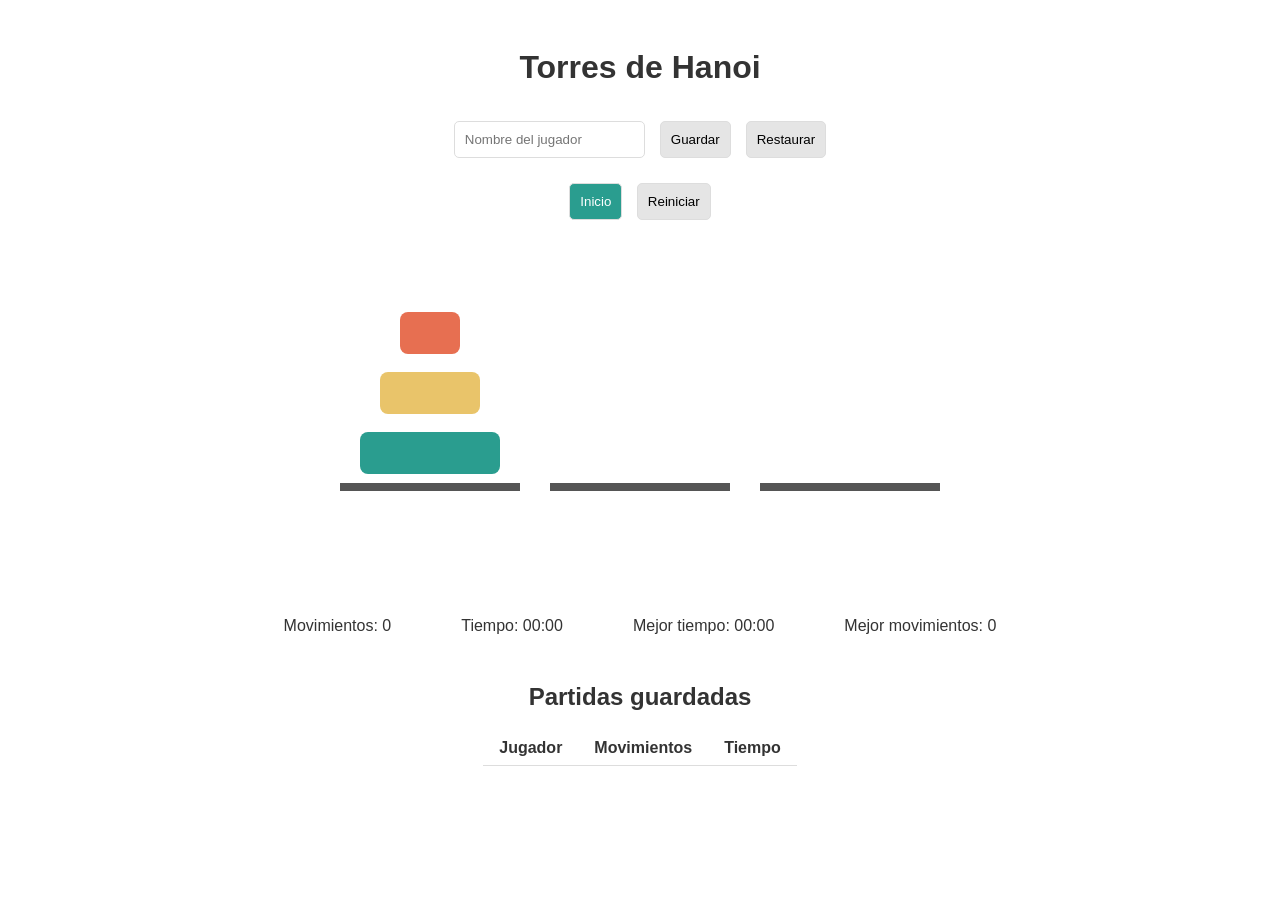
<file: practica5/index.html>
<!DOCTYPE html>
<html lang="es">

<head>
    <meta charset="UTF-8">
    <meta name="viewport" content="width=device-width, initial-scale=1.0">
    <title>Torres de Hanoi</title>
    <link rel="stylesheet" href="estilos.css">
</head>

<body>
    <h1>Torres de Hanoi</h1>

    <p id="mensaje"></p>

    <div class="guardar">
        <input type="text" id="nombreJugador" placeholder="Nombre del jugador">
        <button id="guardar">Guardar</button>
        <button id="restaurar">Restaurar</button>
    </div>

    <div class="controles">
        <button id="inicio">Inicio</button>
        <button id="reiniciar">Reiniciar</button>
    </div>

    <br />

    <div class="juego">
        <div class="torre" id="torre0">
            <div class="celda" id="celda00"></div>
            <div class="celda" id="celda01"></div>
            <div class="celda" id="celda02"></div>
        </div>

        <div class="torre" id="torre1">
            <div class="celda" id="celda10"></div>
            <div class="celda" id="celda11"></div>
            <div class="celda" id="celda12"></div>
        </div>

        <div class="torre" id="torre2">
            <div class="celda" id="celda20"></div>
            <div class="celda" id="celda21"></div>
            <div class="celda" id="celda22"></div>
        </div>
    </div>

    <br />

    <div class="info">
        <p>Movimientos: <span id="movimientos">0</span></p>
        <p>Tiempo: <span id="tiempo">00:00</span></p>
        <p>Mejor tiempo: <span id="mejorTiempo">--:--</span></p>
        <p>Mejor movimientos: <span id="mejorMovimientos">--:--</span></p>
    </div>

    <div class="partidas">
        <h2>Partidas guardadas</h2>
        
        <table>
            <thead>
                <tr>
                    <th>Jugador</th>
                    <th>Movimientos</th>
                    <th>Tiempo</th>
                </tr>
            </thead>
            <tbody id="listaPartidas">
                
            </tbody>
        </table>
    </div>

    <script type="text/javascript" src="script.js"></script>
</body>

</html>
</file>
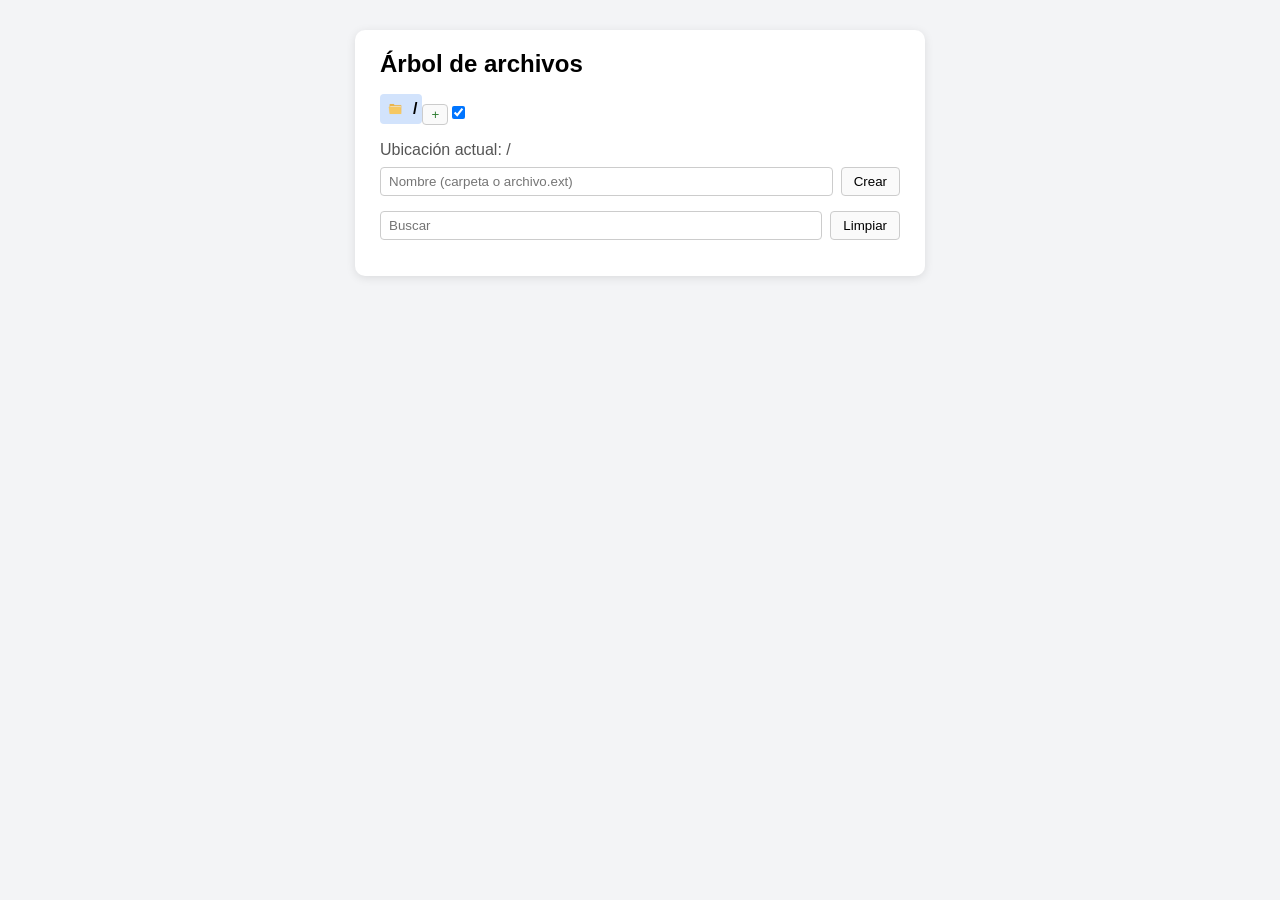
<file: practica6/index.html>
<!DOCTYPE html>
<html lang="es">
<head>
    <meta charset="UTF-8">
    <meta name="viewport" content="width=device-width, initial-scale=1.0">
    <title>Árbol de archivos</title>
    <link rel="stylesheet" href="estilos.css">
    <script src="script.js" defer></script>
</head>
<body>
    <div class="contenedor">
        <h1>Árbol de archivos</h1>
        <ul class="arbol"></ul>

        <form id="formularioCrear">
            <p id="ubicacion">Ubicación actual: /</p>
            <input id="nombre" type="text" placeholder="Nombre (carpeta o archivo.ext)" autocomplete="off">
            <button type="submit" id="crear">Crear</button>
        </form>

        <form id="formularioBuscar">
            <input id="buscar" type="text" placeholder="Buscar" autocomplete="off">
            <button type="button" id="limpiar">Limpiar</button>
        </form>

        <p id="mensaje"></p>
    </div>
</body>
</html>
</file>
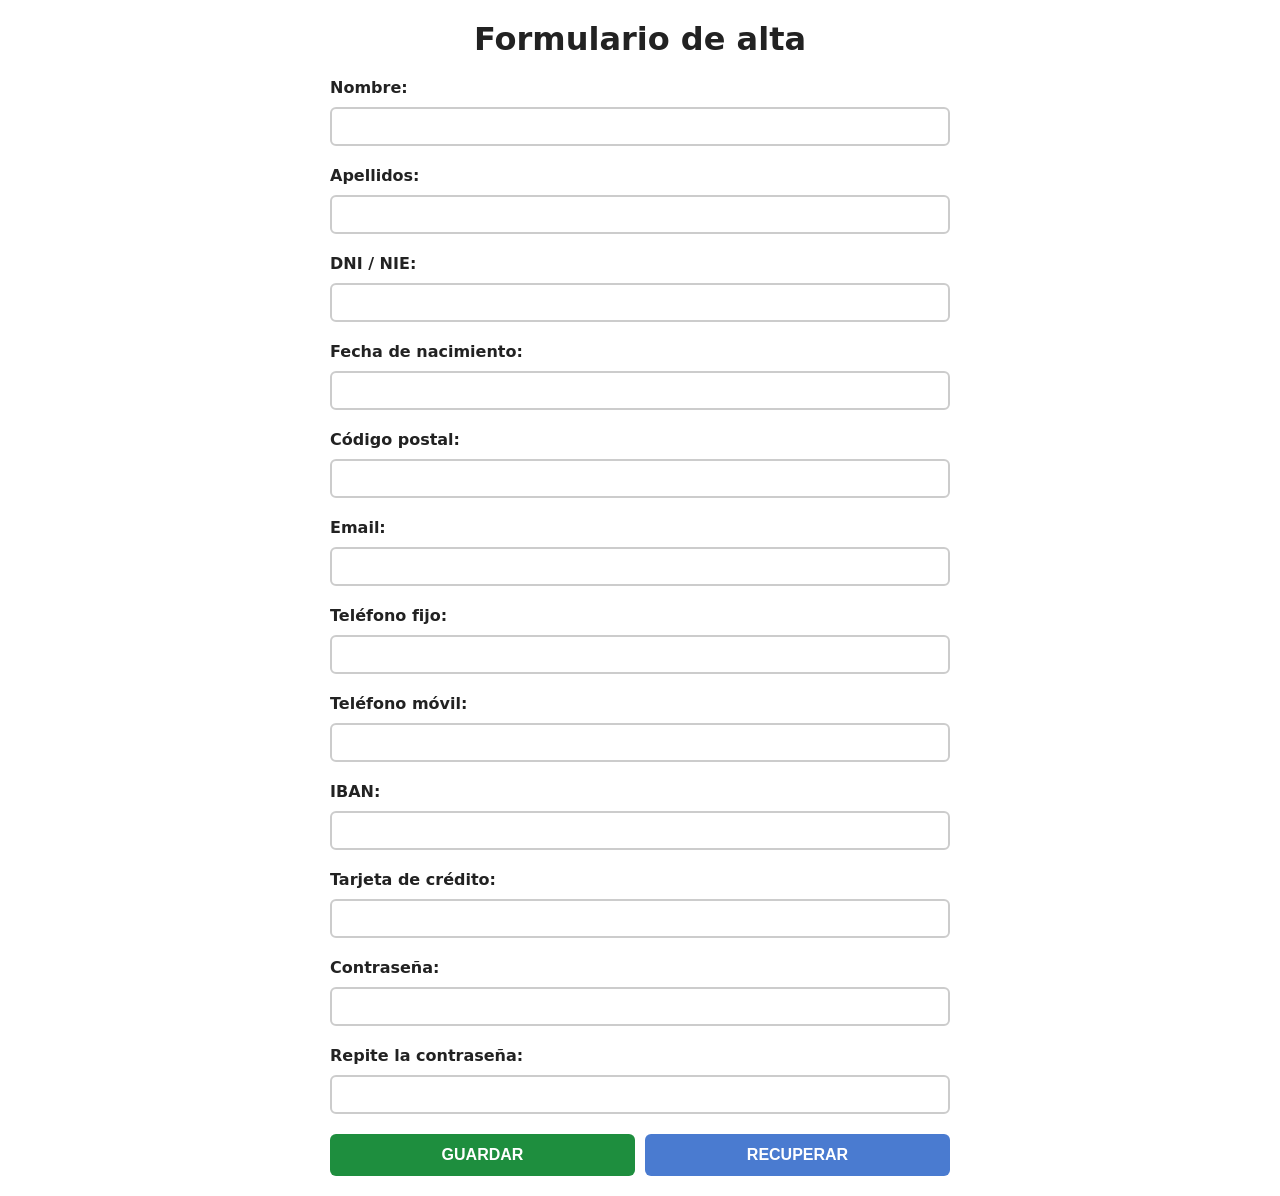
<file: practica7/index.html>
<!DOCTYPE html>
<html lang="es">

<head>
    <meta charset="UTF-8">
    <meta name="viewport" content="width=device-width, initial-scale=1.0">
    <title>VALIDACIÓN DE FORMULARIOS CON EXPRESIONES REGULARES</title>
    <link rel="stylesheet" href="estilos.css">
</head>

<body>
    <div class="contenedor">
        <h1>Formulario de alta</h1>

        <form id="formulario" novalidate>

            <div class="campo">
                <label for="nombre">Nombre:</label>
                <input type="text" name="nombre" id="nombre">
                <span class="aviso">Uno o más nombres, cada uno empezando por mayúscula (Ej. Juan Carlos)</span>
            </div>

            <div class="campo">
                <label for="apellidos">Apellidos:</label>
                <input type="text" name="apellidos" id="apellidos">
                <span class="aviso">Uno o dos apellidos separados por un espacio y con mayúscula inicial</span>
            </div>

            <div class="campo">
                <label for="dni">DNI / NIE:</label>
                <input type="text" name="dni" id="dni">
                <span class="aviso">DNI: 8 números + letra. NIE: X, Y o Z + 7 números + letra</span>
            </div>

            <div class="campo">
                <label for="fechaNacimiento">Fecha de nacimiento:</label>
                <input type="text" name="fechaNacimiento" id="fechaNacimiento">
                <span class="aviso">Formato DD/MM/AAAA con una fecha real (Ej. 15/03/1990)</span>
            </div>

            <div class="campo">
                <label for="codigoPostal">Código postal:</label>
                <input type="text" name="codigoPostal" id="codigoPostal">
                <span class="aviso">5 dígitos de un código postal español (01000 - 52999)</span>
            </div>

            <div class="campo">
                <label for="email">Email:</label>
                <input type="text" name="email" id="email">
                <span class="aviso">Formato usuario@dominio.ext (Ej. usuario@correo.com)</span>
            </div>

            <div class="campo">
                <label for="telefonoFijo">Teléfono fijo:</label>
                <input type="text" name="telefonoFijo" id="telefonoFijo">
                <span class="aviso">9 dígitos empezando por 8 o 9, con +34 opcional</span>
            </div>

            <div class="campo">
                <label for="telefonoMovil">Teléfono móvil:</label>
                <input type="text" name="telefonoMovil" id="telefonoMovil">
                <span class="aviso">9 dígitos empezando por 6 o 7, con +34 opcional</span>
            </div>

            <div class="campo">
                <label for="iban">IBAN:</label>
                <input type="text" name="iban" id="iban">
                <span class="aviso">ES + 22 dígitos, juntos o en bloques de 4 separados por espacios</span>
            </div>

            <div class="campo">
                <label for="tarjetaCredito">Tarjeta de crédito:</label>
                <input type="text" name="tarjetaCredito" id="tarjetaCredito">
                <span class="aviso">16 dígitos, juntos o en 4 bloques de 4 separados por espacios</span>
            </div>

            <div class="campo">
                <label for="password">Contraseña:</label>
                <input type="password" name="password" id="password">
                <span class="aviso">Mínimo 12 caracteres sin espacios, con letras, números y un carácter especial</span>
            </div>

            <div class="campo">
                <label for="passwordRepetida">Repite la contraseña:</label>
                <input type="password" name="passwordRepetida" id="passwordRepetida">
                <span class="aviso">Las contraseñas no coinciden</span>
            </div>

            <!-- type="button": los botones no envían el formulario por defecto -->
            <div class="botones">
                <button type="button" id="botonGuardar">GUARDAR</button>
                <button type="button" id="botonRecuperar">RECUPERAR</button>
            </div>

            <div id="mensajeEstado" class="mensaje"></div>
        </form>
    </div>

    <script src="script.js"></script>
</body>

</html>
</file>
<file: practica5/estilos.css>
body {
    font-family: Arial, sans-serif;
    text-align: center;
    color: #333;
    padding: 20px;
}

h1 {
    color: #333;
    margin-bottom: 30px;
}

/* Mensajes */

#mensaje {
    color: #555;
}

/* Guardar y restaurar */

.guardar {
    display: flex;
    justify-content: center;
    align-items: center;
    gap: 5px;
    margin-bottom: 15px;
}

input {
    padding: 10px;
    margin: 5px;
    border: 1px solid #ddd;
    border-radius: 5px;
}

/* Botones */

button {
    padding: 10px;
    margin: 5px;
    border: 1px solid #ddd;
    border-radius: 5px;
    background-color: #e5e5e5;
    cursor: pointer;
}

button:hover {
    background-color: #d5d5d5;
}

#inicio {
    background-color: #2a9d8f;
    color: white;
}

#inicio:hover {
    background-color: #21867a;
}

/* Controles */

.controles {
    margin: 10px 0;
}

/* Juego */

.juego {
    display: flex;
    justify-content: center;
    gap: 30px;
    margin: 50px 0;
}

/* Torres */

.torre {
    width: 180px;
    border-bottom: 8px solid #555;
    position: relative;
}

/* Celdas */

.celda {
    height: 60px;
    display: flex;
    justify-content: center;
    align-items: center;
    cursor: pointer;
}

.seleccionada {
    background-color: #d6eaf8;
    border-radius: 5px;
}

/* Discos */

.disco {
    height: 42px;
    border-radius: 8px;
}

.disco1 {
    width: 60px;
    background-color: #e76f51;
}

.disco2 {
    width: 100px;
    background-color: #e9c46a;
}

.disco3 {
    width: 140px;
    background-color: #2a9d8f;
}

/* Información */

.info {
    display: flex;
    justify-content: center;
    gap: 30px;
    margin-top: 30px;
}

.info p {
    background-color: white;
    padding: 12px 20px;
    border-radius: 5px;
}

/* Partidas guardadas */

.partidas table {
    margin: 0 auto;
    border-collapse: collapse;
}

.partidas th,
.partidas td {
    padding: 8px 16px;
    border-bottom: 1px solid #ddd;
}
</file>
<file: practica6/estilos.css>
* {
    font-family: Arial, Helvetica, sans-serif;
}

.nombre {
    display: inline-flex;
    align-items: center;
    gap: 8px;
    padding: 5px;
    cursor: pointer;
}

.carpeta::before {
    content: "";
    display: inline-block;
    width: 20px;
    height: 20px;
    background-image: url("imagenes/carpeta.png");
    background-size: contain;
    background-repeat: no-repeat;
    background-position: center;
}

.archivo::before {
    content: "";
    display: inline-block;
    width: 20px;
    height: 20px;
    background-image: url("imagenes/archivo.png");
    background-size: contain;
    background-repeat: no-repeat;
    background-position: center;
}
.error {
    color: red;
}

.correcto {
    color: green;
}

body {
    background: #f3f4f6;
    margin: 0;
    padding: 30px 10px;
}

.contenedor {
    max-width: 520px;
    margin: 0 auto;
    padding: 20px 25px;
    background: white;
    border-radius: 10px;
    box-shadow: 0 2px 10px rgba(0, 0, 0, 0.1);
}

h1 {
    margin-top: 0;
    font-size: 1.5em;
}

ul {
    list-style: none;
    padding-left: 22px;
}

.arbol {
    padding-left: 0;
}

li {
    margin: 2px 0;
}

.nombre:hover {
    background: #e8f0fe;
    border-radius: 4px;
}

.seleccionada {
    background: #d2e3fc;
    border-radius: 4px;
    font-weight: bold;
}

button {
    cursor: pointer;
    border: 1px solid #ccc;
    background: #fafafa;
    border-radius: 4px;
    padding: 2px 8px;
}

button:hover {
    background: #e5e5e5;
}

.borrar {
    color: #c62828;
}

.anadir {
    color: #2e7d32;
}

form {
    display: flex;
    flex-wrap: wrap;
    gap: 8px;
    margin-top: 15px;
}

#ubicacion {
    width: 100%;
    margin: 0;
    color: #555;
}

input[type="text"] {
    flex: 1;
    padding: 6px 8px;
    border: 1px solid #ccc;
    border-radius: 4px;
}

form button {
    padding: 6px 12px;
}
</file>
<file: practica7/estilos.css>
* {
    box-sizing: border-box;
    margin: 0;
    padding: 0;
}

body {
    font-family: system-ui, Arial, sans-serif;
    color: #222;
    padding: 20px;
    display: flex;
    justify-content: center;
}

.contenedor {
    width: 50%;
}

h1 {
    text-align: center;
    margin-bottom: 20px;
}

.campo {
    margin-bottom: 20px;
}

.campo label {
    display: block;
    font-weight: 600;
    margin-bottom: 10px;
}

.campo input {
    width: 100%;
    padding: 10px;
    border: 2px solid #ccc;
    border-radius: 6px;
}

.campo input:focus {
    outline: none;
    border-color: #4a7bd0;
}

/* Campo incorrecto: rojo */
.campo input.invalido {
    border-color: #d93025;
    background-color: #fdecea;
}

/* Campo correcto (solo cuando todo el formulario es válido): verde */
.campo input.valido {
    border-color: #1e8e3e;
    background-color: #e6f4ea;
}

/* Avisos */
.aviso {
    display: none;
    margin-top: 10px;
    color: #d93025;
}

.aviso.visible {
    display: block;
}

/* Botones */
.botones {
    display: flex;
    gap: 10px;
    margin-top: 20px;
}

.botones button {
    flex: 1;
    padding: 12px;
    border: none;
    border-radius: 6px;
    font-size: 16px;
    font-weight: 700;
    color: #fff;
    cursor: pointer;
    transition: opacity 0.2s;
}

.botones button:hover {
    opacity: 0.85;
}

#botonGuardar {
    background-color: #1e8e3e;
}

#botonRecuperar {
    background-color: #4a7bd0;
}

/* Mensaje de estado (éxito o error) */
.mensaje {
    display: none;
    margin-top: 16px;
    padding: 12px;
    border-radius: 6px;
    text-align: center;
}

.mensaje.exito {
    display: block;
    background-color: #e6f4ea;
    color: #1e8e3e;
}

.mensaje.error {
    display: block;
    background-color: #fdecea;
    color: #d93025;
}
</file>
